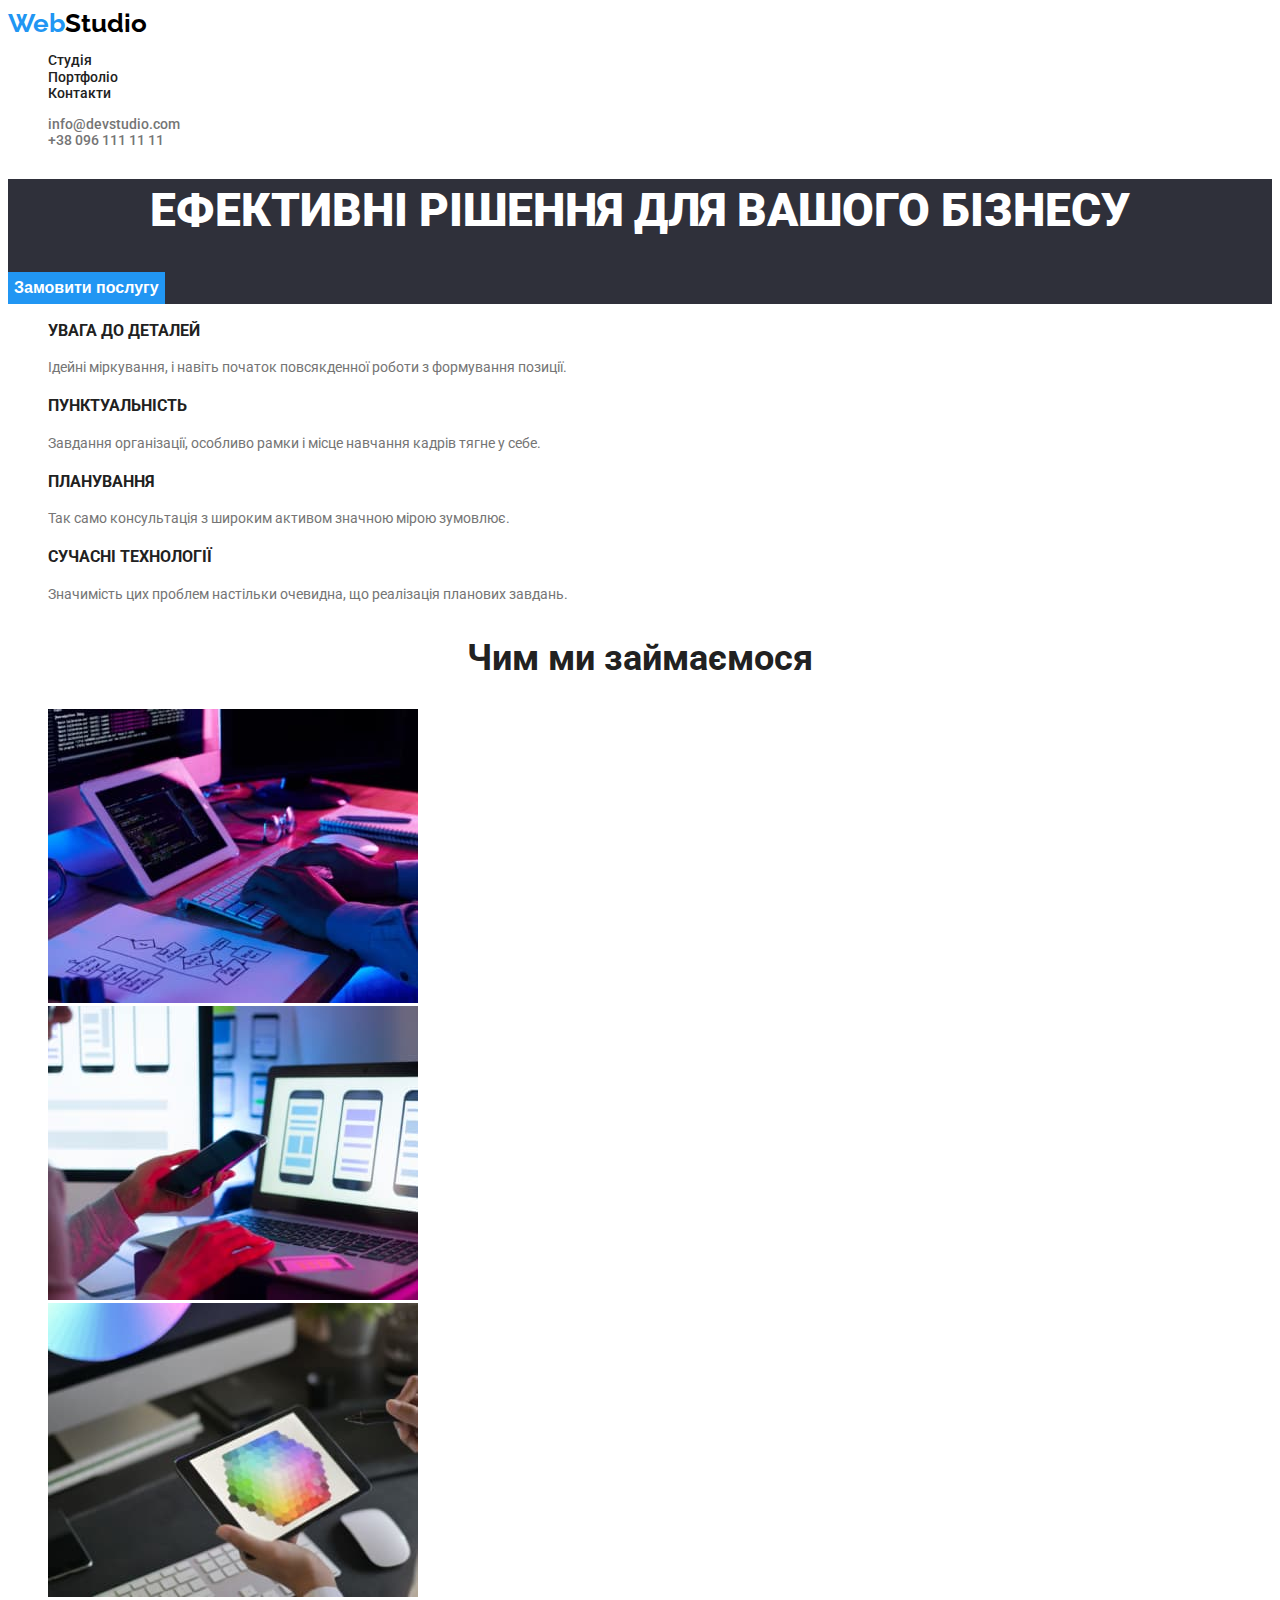
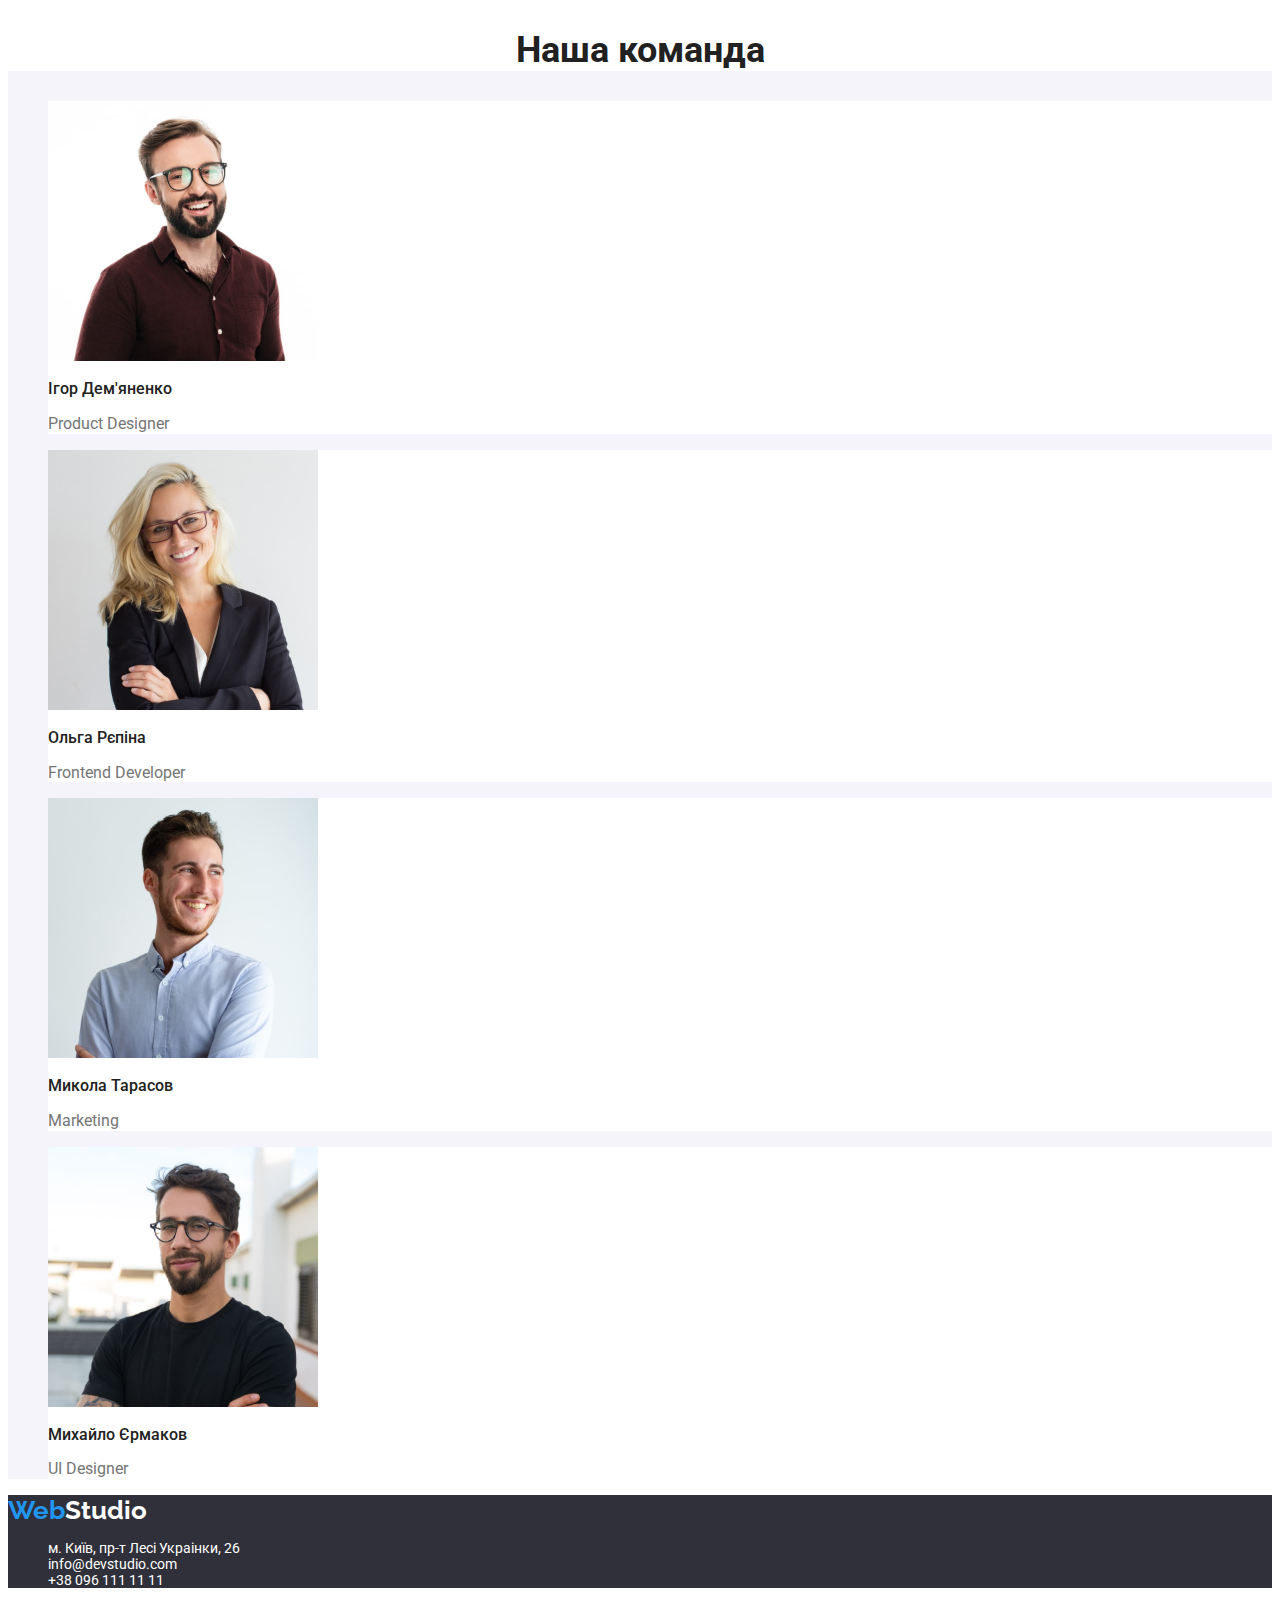
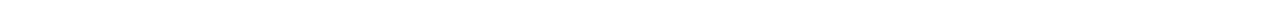
<file: index.html>
<!DOCTYPE html>
<html lang="uk">
  <head>
    <meta charset="UTF-8" />
    <meta name="viewport" content="width=device-width, initial-scale=1.0" />
    <link rel="preconnect" href="https://fonts.googleapis.com" />
    <link rel="preconnect" href="https://fonts.gstatic.com" crossorigin />
    <link
      href="https://fonts.googleapis.com/css2?family=Raleway:wght@400;700&family=Roboto:wght@400;500;700;900&display=swap"
      rel="stylesheet"
    />
    <link rel="stylesheet" href="styles.css" />
    <title>Studio</title>
  </head>
  <body>
    <header>
      <a class="header-logo" href="./index.html">
        <span class="accent">Web</span><span>Studio</span>
      </a>
      <nav>
        <ul>
          <li><a class="header-link" href="./index.html">Студія</a></li>
          <li><a class="header-link" href="./portfolio.html">Портфоліо</a></li>
          <li><a class="header-link" href="#">Контакти</a></li>
        </ul>
      </nav>
      <ul>
        <li>
          <a class="contacts-link" href="mailto:info@devstudio.com"
            >info@devstudio.com</a
          >
        </li>
        <li>
          <a class="contacts-link" href="tel:+380961111111"
            >+38 096 111 11 11</a
          >
        </li>
      </ul>
    </header>
    <main>
      <section class="hero-section">
        <h1 class="hero-title">Ефективні рішення для вашого бізнесу</h1>
        <button class="hero-button" type="button">Замовити послугу</button>
      </section>
      <!-- section2 Наші переваги -->
      <section>
        <h2 class="visually-hidden">Наші переваги</h2>
        <ul>
          <li>
            <h3 class="benefit-title">Увага до деталей</h3>
            <p class="benefit-text">
              Ідейні міркування, і навіть початок повсякденної роботи з
              формування позиції.
            </p>
          </li>
          <li>
            <h3 class="benefit-title">Пунктуальність</h3>
            <p class="benefit-text">
              Завдання організації, особливо рамки і місце навчання кадрів тягне
              у себе.
            </p>
          </li>
          <li>
            <h3 class="benefit-title">Планування</h3>
            <p class="benefit-text">
              Так само консультація з широким активом значною мірою зумовлює.
            </p>
          </li>
          <li>
            <h3 class="benefit-title">Сучасні технології</h3>
            <p class="benefit-text">
              Значимість цих проблем настільки очевидна, що реалізація планових
              завдань.
            </p>
          </li>
        </ul>
      </section>
      <!-- section3 Чим ми займаємося -->
      <section>
        <h2 class="section-title">Чим ми займаємося</h2>
        <ul>
          <li>
            <img
              src="./images/photo1.jpg"
              alt="Людина працює за комп'ютером"
              width="370"
            />
          </li>
          <li>
            <img
              src="./images/photo2.jpg"
              alt="Людина тримає в руках мобільний телефон"
              width="370"
            />
          </li>
          <li>
            <img
              src="./images/photo3.jpg"
              alt="Людина тримає в руках планшет"
              width="370"
            />
          </li>
        </ul>
      </section>
      <!-- section-4 Наша команда -->
      <section class="section-4">
        <h2 class="section-title">Наша команда</h2>
        <ul>
          <li class="list-item">
            <img
              src="./images/product-designer.jpg"
              alt="Ігор Дем'яненко"
              width="270"
            />
            <h3 class="person-name">Ігор Дем'яненко</h3>
            <p class="person-job">Product Designer</p>
          </li>
          <li class="list-item">
            <img
              src="./images/frontend-developer.jpg"
              alt="Ольга Рєпіна"
              width="270"
            />
            <h3 class="person-name">Ольга Рєпіна</h3>
            <p class="person-job">Frontend Developer</p>
          </li>
          <li class="list-item">
            <img
              src="./images/marketing.jpg"
              alt="Микола Тарасов"
              width="270"
            />
            <h3 class="person-name">Микола Тарасов</h3>
            <p class="person-job">Marketing</p>
          </li>
          <li class="list-item">
            <img
              src="./images/ui-designer.jpg"
              alt="Михайло Єрмаков"
              width="270"
            />
            <h3 class="person-name">Михайло Єрмаков</h3>
            <p class="person-job">UI Designer</p>
          </li>
        </ul>
      </section>
    </main>

    <footer class="footer">
      <a class="footer-logo" href="/index.html">
        <span class="accent">Web</span><span>Studio</span>
      </a>
      <address>
        <ul>
          <li>
            <a
              class="address-link"
              href="https://goo.gl/maps/CPtrU1FHBa2aNyZL9"
              target="_blank"
              rel="noopener noreferrer nofollow"
              >м. Київ, пр-т Лесі Украінки, 26</a
            >
          </li>
          <li>
            <a class="footer-link" href="mailto:info@devstudio.com"
              >info@devstudio.com</a
            >
          </li>
          <li>
            <a class="footer-link" href="tel:+380961111111"
              >+38 096 111 11 11</a
            >
          </li>
        </ul>
      </address>
    </footer>
  </body>
</html>
</file>
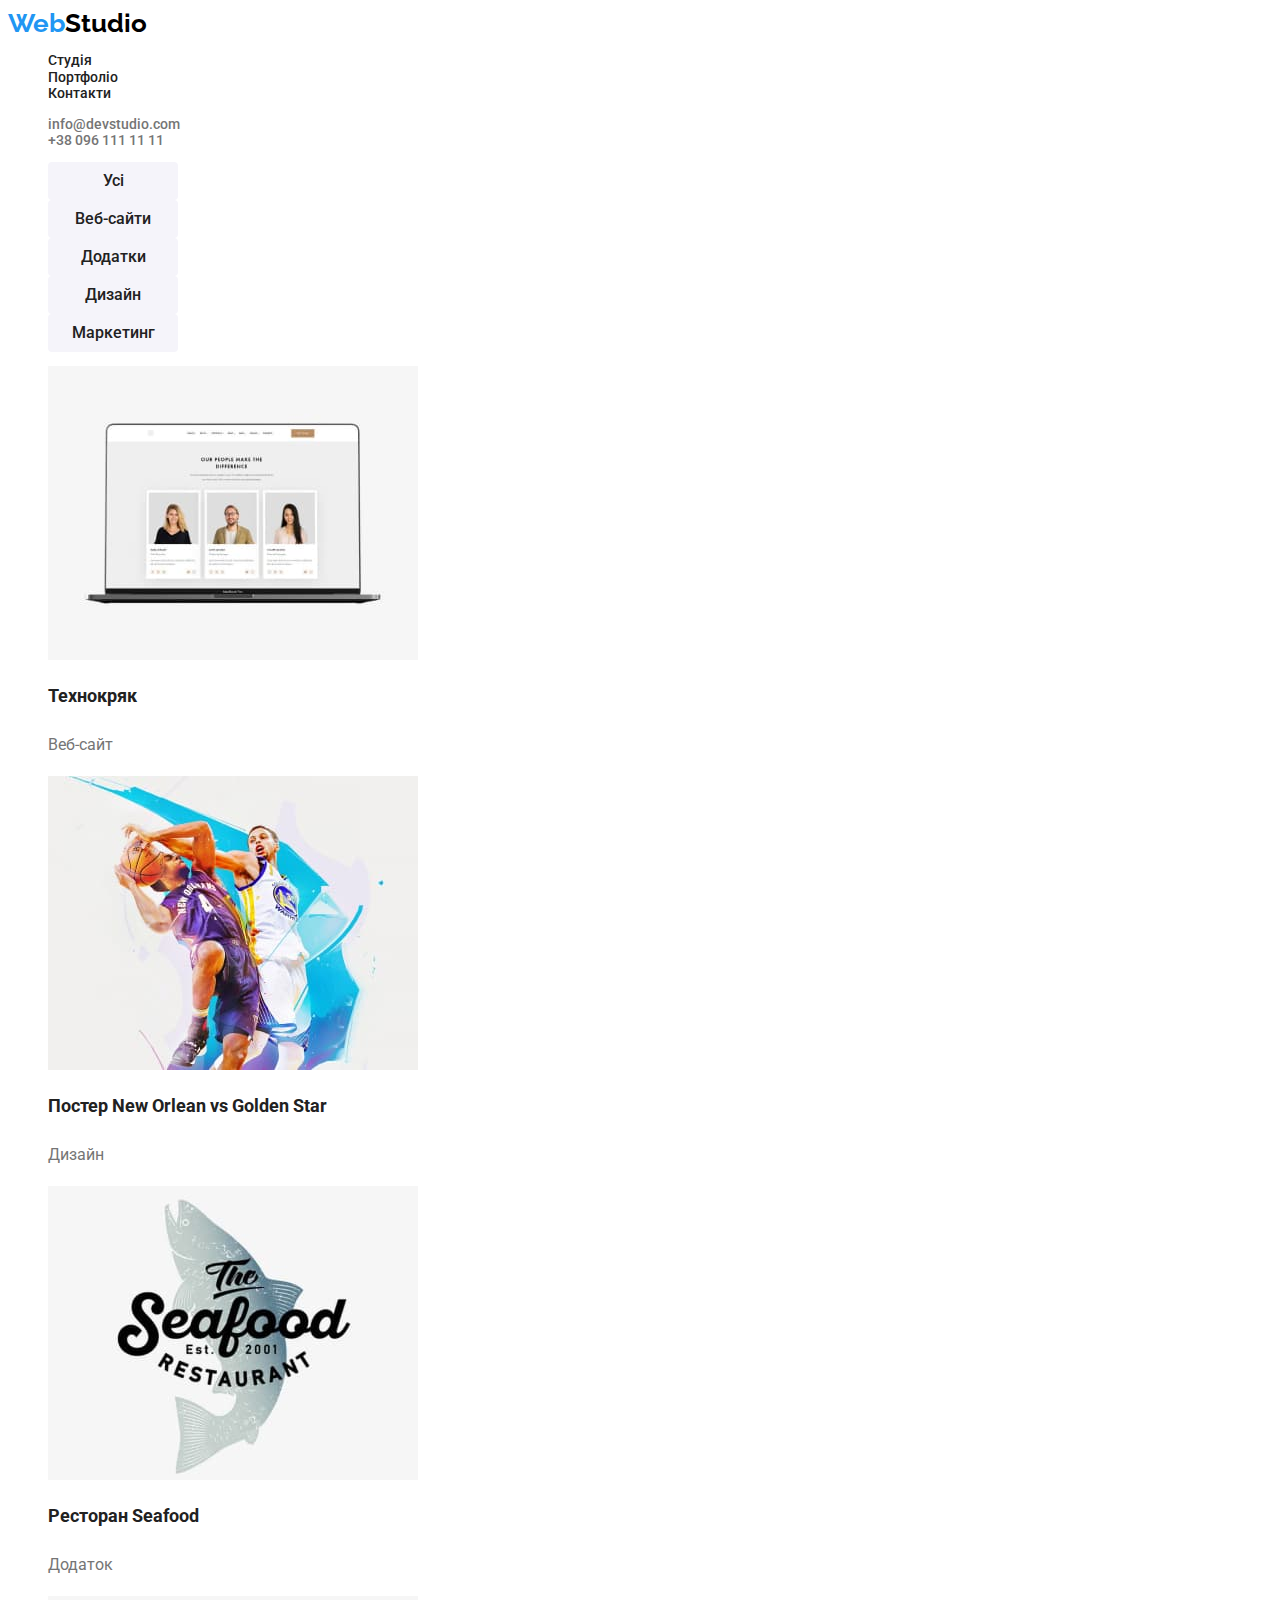
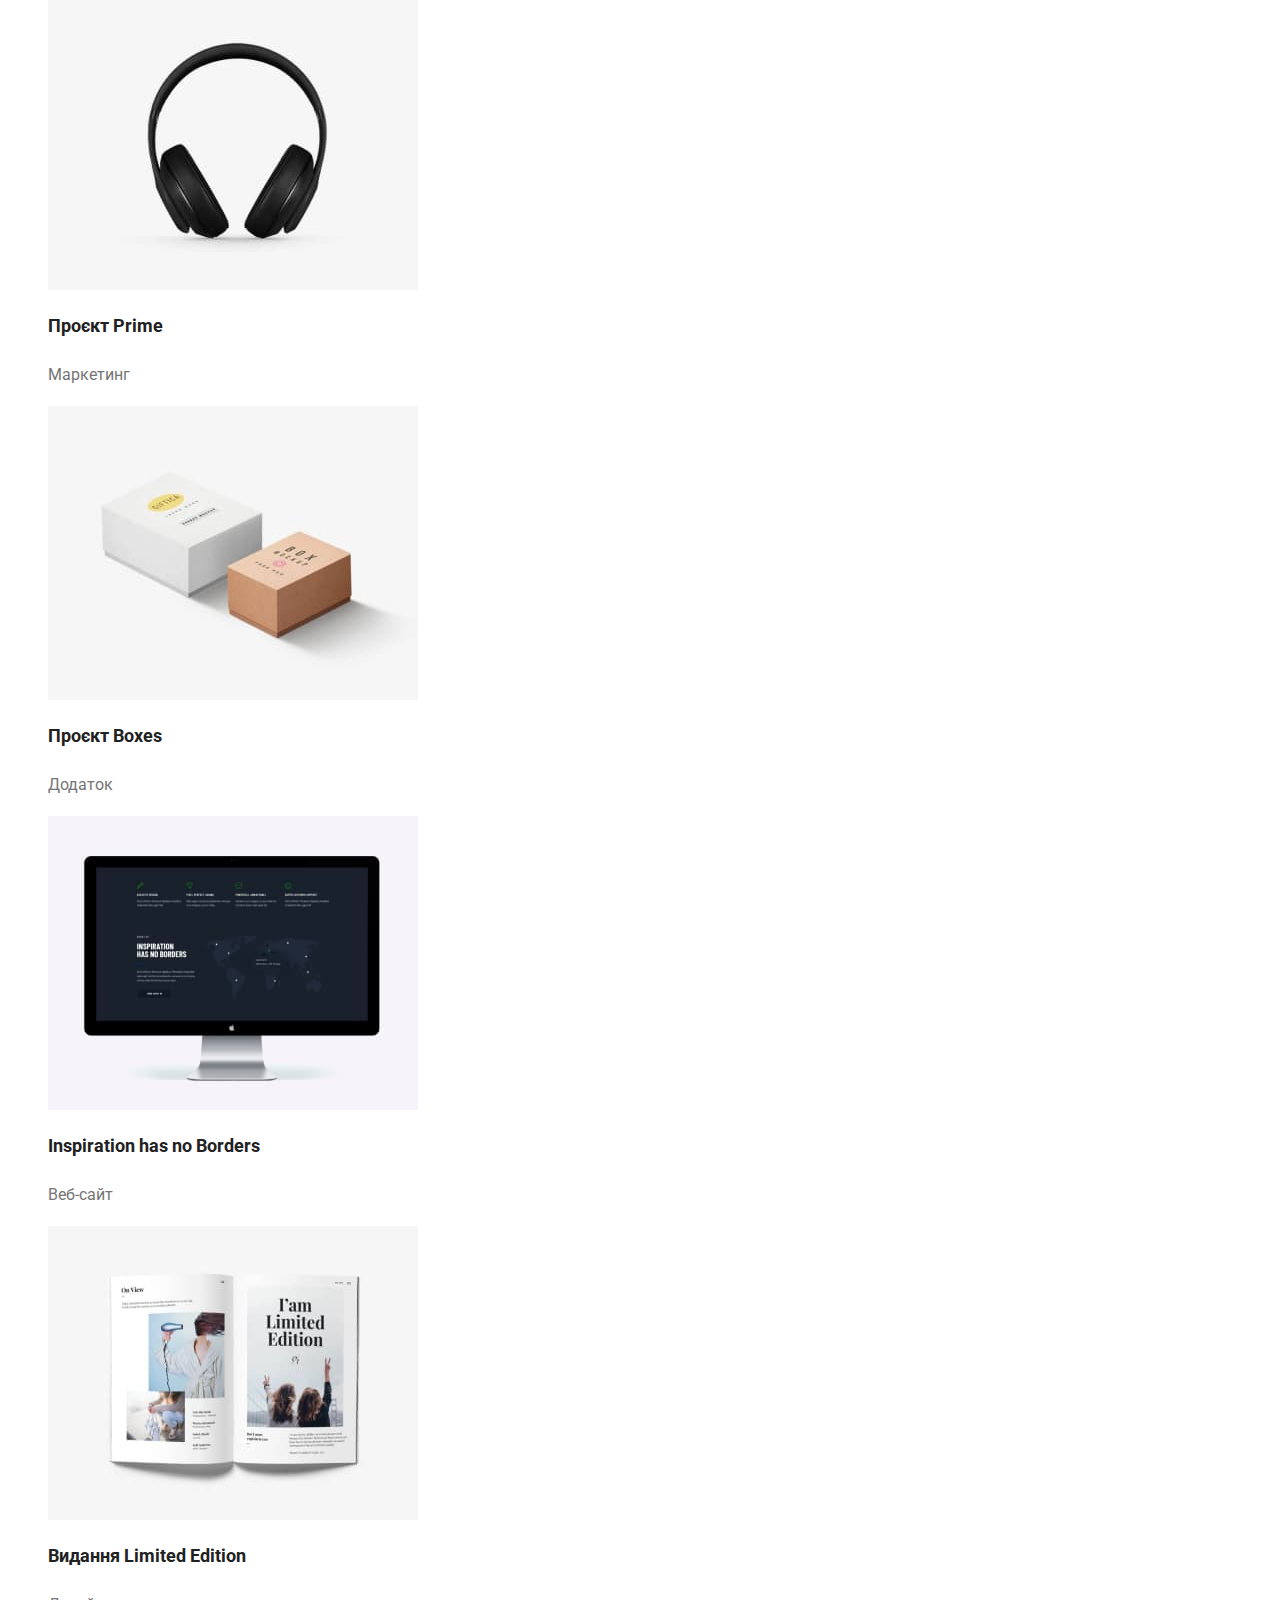
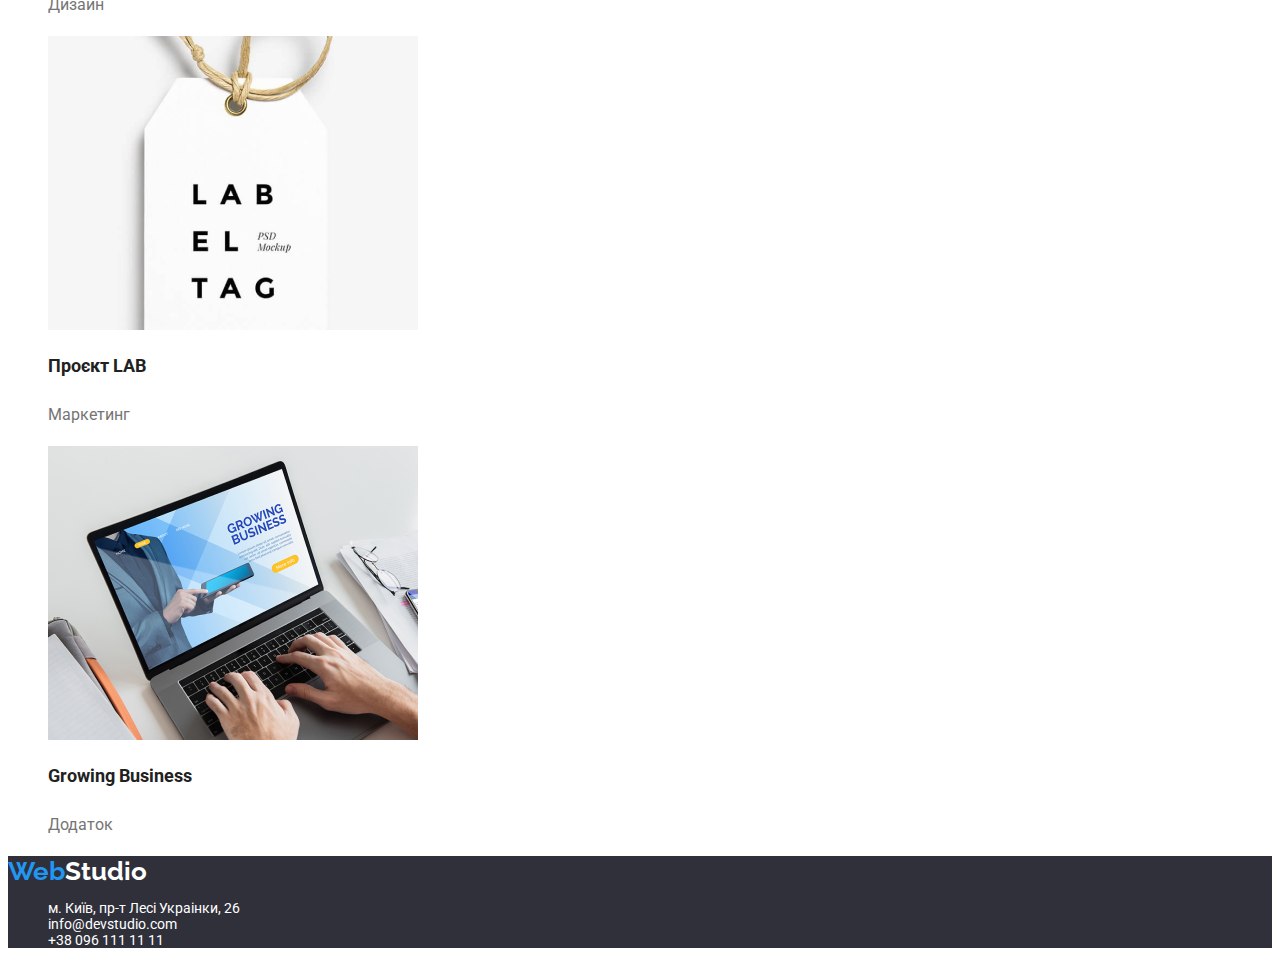
<file: portfolio.html>
<!DOCTYPE html>
<html lang="uk">
  <head>
    <meta charset="UTF-8" />
    <meta name="viewport" content="width=device-width, initial-scale=1.0" />
    <link rel="preconnect" href="https://fonts.googleapis.com" />
    <link rel="preconnect" href="https://fonts.gstatic.com" crossorigin />
    <link rel="preconnect" href="https://fonts.googleapis.com" />
    <link rel="preconnect" href="https://fonts.gstatic.com" crossorigin />
    <link
      href="https://fonts.googleapis.com/css2?family=Raleway:wght@400;700&family=Roboto:wght@400;500;700;900&display=swap"
      rel="stylesheet"
    />
    <link rel="stylesheet" href="styles.css" />
    <title>Portfolio</title>
  </head>
  <body>
    <header>
      <a class="header-logo" href="./index.html">
        <span class="accent">Web</span><span>Studio</span>
      </a>
      <nav>
        <ul>
          <li><a class="header-link" href="./index.html">Студія</a></li>
          <li><a class="header-link" href="./portfolio.html">Портфоліо</a></li>
          <li><a class="header-link" href="#">Контакти</a></li>
        </ul>
      </nav>
      <ul>
        <li>
          <a class="contacts-link" href="mailto:info@devstudio.com"
            >info@devstudio.com</a
          >
        </li>
        <li>
          <a class="contacts-link" href="tel:+380961111111"
            >+38 096 111 11 11</a
          >
        </li>
      </ul>
    </header>
    <main>
      <nav>
        <ul>
          <li><button class="nav-button" type="button">Усі</button></li>
          <li><button class="nav-button" type="button">Веб-сайти</button></li>
          <li><button class="nav-button" type="button">Додатки</button></li>
          <li><button class="nav-button" type="button">Дизайн</button></li>
          <li><button class="nav-button" type="button">Маркетинг</button></li>
        </ul>
      </nav>
      <section>
        <ul>
          <li>
            <img
              class="portfolio-photo"
              src="./images/portfolio1.jpg"
              alt="Екран ноутбука з веб-сайтом"
            />
            <h2 class="portfolio-title">Технокряк</h2>
            <p class="portfolio-type">Веб-сайт</p>
          </li>
          <li>
            <img
              class="portfolio-photo"
              src="./images/portfolio2.jpg"
              alt="Постер з баскетболістами"
            />
            <h2 class="portfolio-title">Постер New Orlean vs Golden Star</h2>
            <p class="portfolio-type">Дизайн</p>
          </li>
          <li>
            <img
              class="portfolio-photo"
              src="./images/portfolio3.jpg"
              alt="Логотип ресторану Seafood"
            />
            <h2 class="portfolio-title">Ресторан Seafood</h2>
            <p class="portfolio-type">Додаток</p>
          </li>
          <li>
            <img
              class="portfolio-photo"
              src="./images/portfolio4.jpg"
              alt="Навушники"
            />
            <h2 class="portfolio-title">Проєкт Prime</h2>
            <p class="portfolio-type">Маркетинг</p>
          </li>
          <li>
            <img
              class="portfolio-photo"
              src="./images/portfolio5.jpg"
              alt="Дві коробки"
            />
            <h2 class="portfolio-title">Проєкт Boxes</h2>
            <p class="portfolio-type">Додаток</p>
          </li>
          <li>
            <img
              class="portfolio-photo"
              src="./images/portfolio6.jpg"
              alt="Монітор комп'ютера"
            />
            <h2 class="portfolio-title">Inspiration has no Borders</h2>
            <p class="portfolio-type">Веб-сайт</p>
          </li>
          <li>
            <img
              class="portfolio-photo"
              src="./images/portfolio7.jpg"
              alt="Журнал у розгорненому вигляді"
            />
            <h2 class="portfolio-title">Видання Limited Edition</h2>
            <p class="portfolio-type">Дизайн</p>
          </li>
          <li>
            <img
              class="portfolio-photo"
              src="./images/portfolio8.png"
              alt="Етикетка"
            />
            <h2 class="portfolio-title">Проєкт LAB</h2>
            <p class="portfolio-type">Маркетинг</p>
          </li>
          <li>
            <img
              class="portfolio-photo"
              src="./images/portfolio9.png"
              alt="Людина друкає на ноутбуці"
            />
            <h2 class="portfolio-title">Growing Business</h2>
            <p class="portfolio-type">Додаток</p>
          </li>
        </ul>
      </section>
    </main>
    <footer class="footer">
      <a class="footer-logo" href="/index.html"
        ><span class="accent">Web</span><span>Studio</span></a
      >
      <address>
        <ul>
          <li>
            <a
              class="address-link"
              href="https://goo.gl/maps/CPtrU1FHBa2aNyZL9"
              target="_blank"
              rel="noopener noreferrer nofollow"
              >м. Київ, пр-т Лесі Украінки, 26</a
            >
          </li>
          <li>
            <a class="footer-link" href="mailto:info@devstudio.com"
              >info@devstudio.com</a
            >
          </li>
          <li>
            <a class="footer-link" href="tel:+380961111111"
              >+38 096 111 11 11</a
            >
          </li>
        </ul>
      </address>
    </footer>
  </body>
</html>
</file>
<file: styles.css>
:root {
  --color-primary: #212121;
  --color-secondary: #757575;
  --color-brand: #2196f3;
  --color-light: #fff;
  --color-gray: #f5f4fa;
  --color-bg-dark: #2f303a;
  --color-logo: #000;
  --hover-btn: #4d5ae5;
}

body {
  font-family: "Roboto", sans-serif;
  font-size: 14px;
  color: var(--color-primary);
}

a {
  text-decoration: none;
}

ul {
  list-style-type: none;
}

address {
  font-style: normal;
}

.header-logo {
  font-family: "Raleway", sans-serif;
  font-weight: 700;
  font-size: 26px;
  line-height: 1.17;
  color: var(--color-logo);
}

.header-logo .accent {
  color: var(--color-brand);
}

.header-link {
  font-weight: 500;
  line-height: 1.17;
  color: var(--color-primary);
}

.header-link:hover,
.header-link:focus {
  color: var(--color-brand);
}

.contacts-link {
  font-weight: 500;
  line-height: 1.17;
  color: var(--color-secondary);
}

.contacts-link:hover,
.contacts-link:focus {
  color: var(--color-brand);
}

/* Hero section */
.hero-section {
  background-color: var(--color-bg-dark);
}

.hero-title {
  font-size: 46px;
  font-weight: 900;
  line-height: 1.36;
  color: var(--color-light);
  text-align: center;
  text-transform: uppercase;
}

/* Button */
.hero-button {
  font-size: 16px;
  font-weight: 700;
  line-height: 1.875;
  color: var(--color-light);
  border: none;
  background-color: var(--color-brand);
  text-align: center;
  cursor: pointer;
}

.hero-button:hover,
.hero-button:focus {
  background-color: var(--hover-btn);
}

.section-title {
  font-size: 36px;
  font-weight: 700;
  line-height: 1.17;
  text-align: center;
  background-color: #fff; /* Added background color */
  color: var(--color-primary);
}

.benefit-title {
  font-weight: 700;
  text-transform: uppercase;
}

.benefit-text {
  font-size: 14px;
  line-height: 1.7;
  color: var(--color-secondary);
}

/* Team section-4 */
.section-4 {
  background-color: var(--color-gray);
}

.list-item {
  background-color: var(--color-light);
}

.person-name {
  font-size: 16px;
  font-weight: 500;
  line-height: 1.17;
  color: var(--color-primary);
}

.person-job {
  color: var(--color-secondary);
  font-size: 16px;
  line-height: 1.17;
}

/* Footer */
.footer {
  background-color: var(--color-bg-dark);
}

.footer-logo {
  font-family: "Raleway", sans-serif;
  font-weight: 700;
  font-size: 26px;
  line-height: 1.17;
  color: var(--color-light);
}

.footer-logo .accent {
  color: var(--color-brand);
}

.address-link,
.footer-link {
  color: var(--color-light);
  transition: color 0.3s; /* Add transition for smooth color change */
}

.address-link:hover,
.footer-link:hover,
.address-link:focus,
.footer-link:focus {
  color: #188ce8; /* Blue color on hover/focus */
}

/* Portfolio page */
.nav-button {
  font-family: "Roboto", sans-serif;
  font-size: 16px;
  font-weight: 500;
  line-height: 1.6;
  color: var(--color-primary);
  background-color: var(--color-gray);
  width: 130px;
  height: 38px;
  border: none;
  border-radius: 4px;
  cursor: pointer;
}

.nav-button:hover,
.nav-button:focus {
  color: var(--color-light);
  background-color: var(--color-brand);
  box-shadow: 0px 2px 2px 0px rgba(0, 0, 0, 0.12),
    0px 1px 2px 0px rgba(0, 0, 0, 0.08), 0px 3px 1px 0px rgba(0, 0, 0, 0.1);
}

.portfolio-title {
  font-size: 18px;
  font-weight: 700;
  line-height: 2;
}

.portfolio-type {
  font-size: 16px;
  line-height: 1.875;
  color: var(--color-secondary);
}

.portfolio-photo {
  width: 370px;
  height: 294px;
}

.visually-hidden {
  position: absolute;
  white-space: nowrap;
  width: 1px;
  height: 1px;
  overflow: hidden;
  border: 0;
  padding: 0;
  clip: rect(0 0 0 0);
  clip-path: inset(50%);
  margin: -1px;
}
</file>
